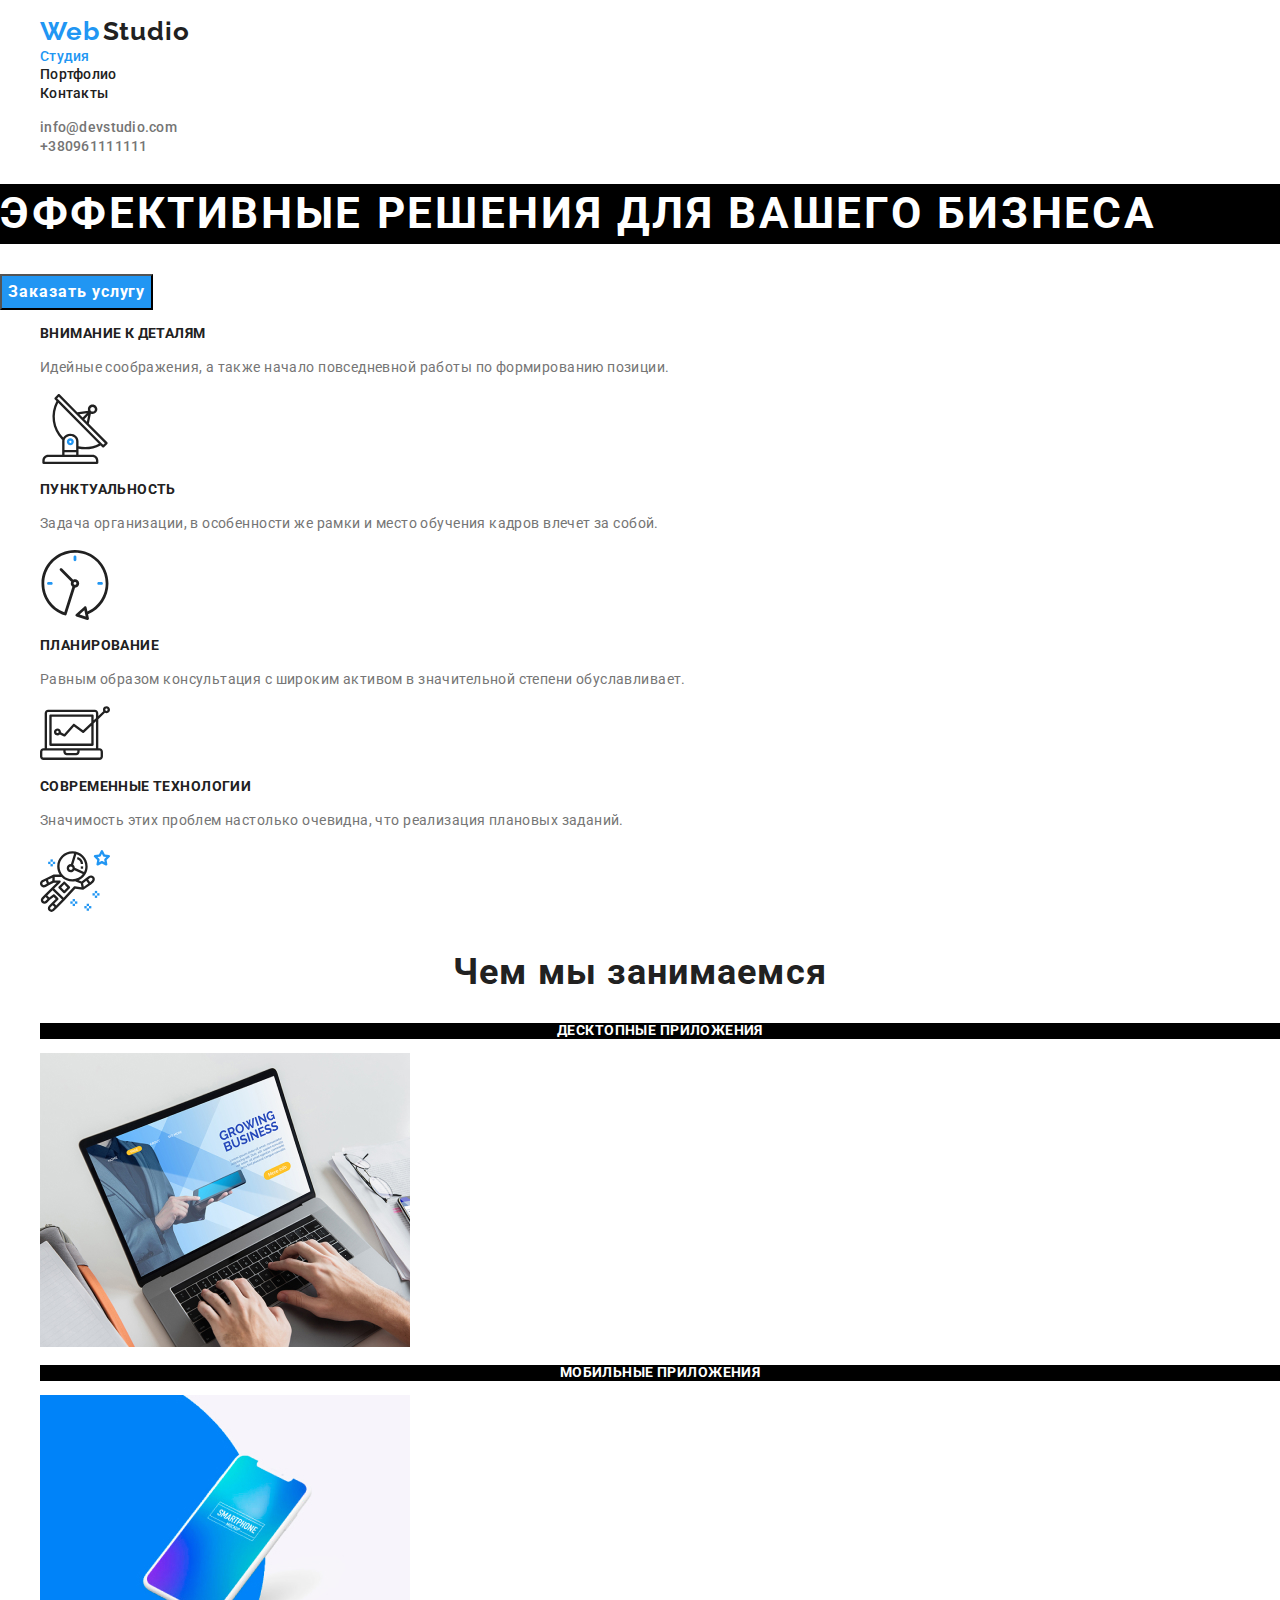
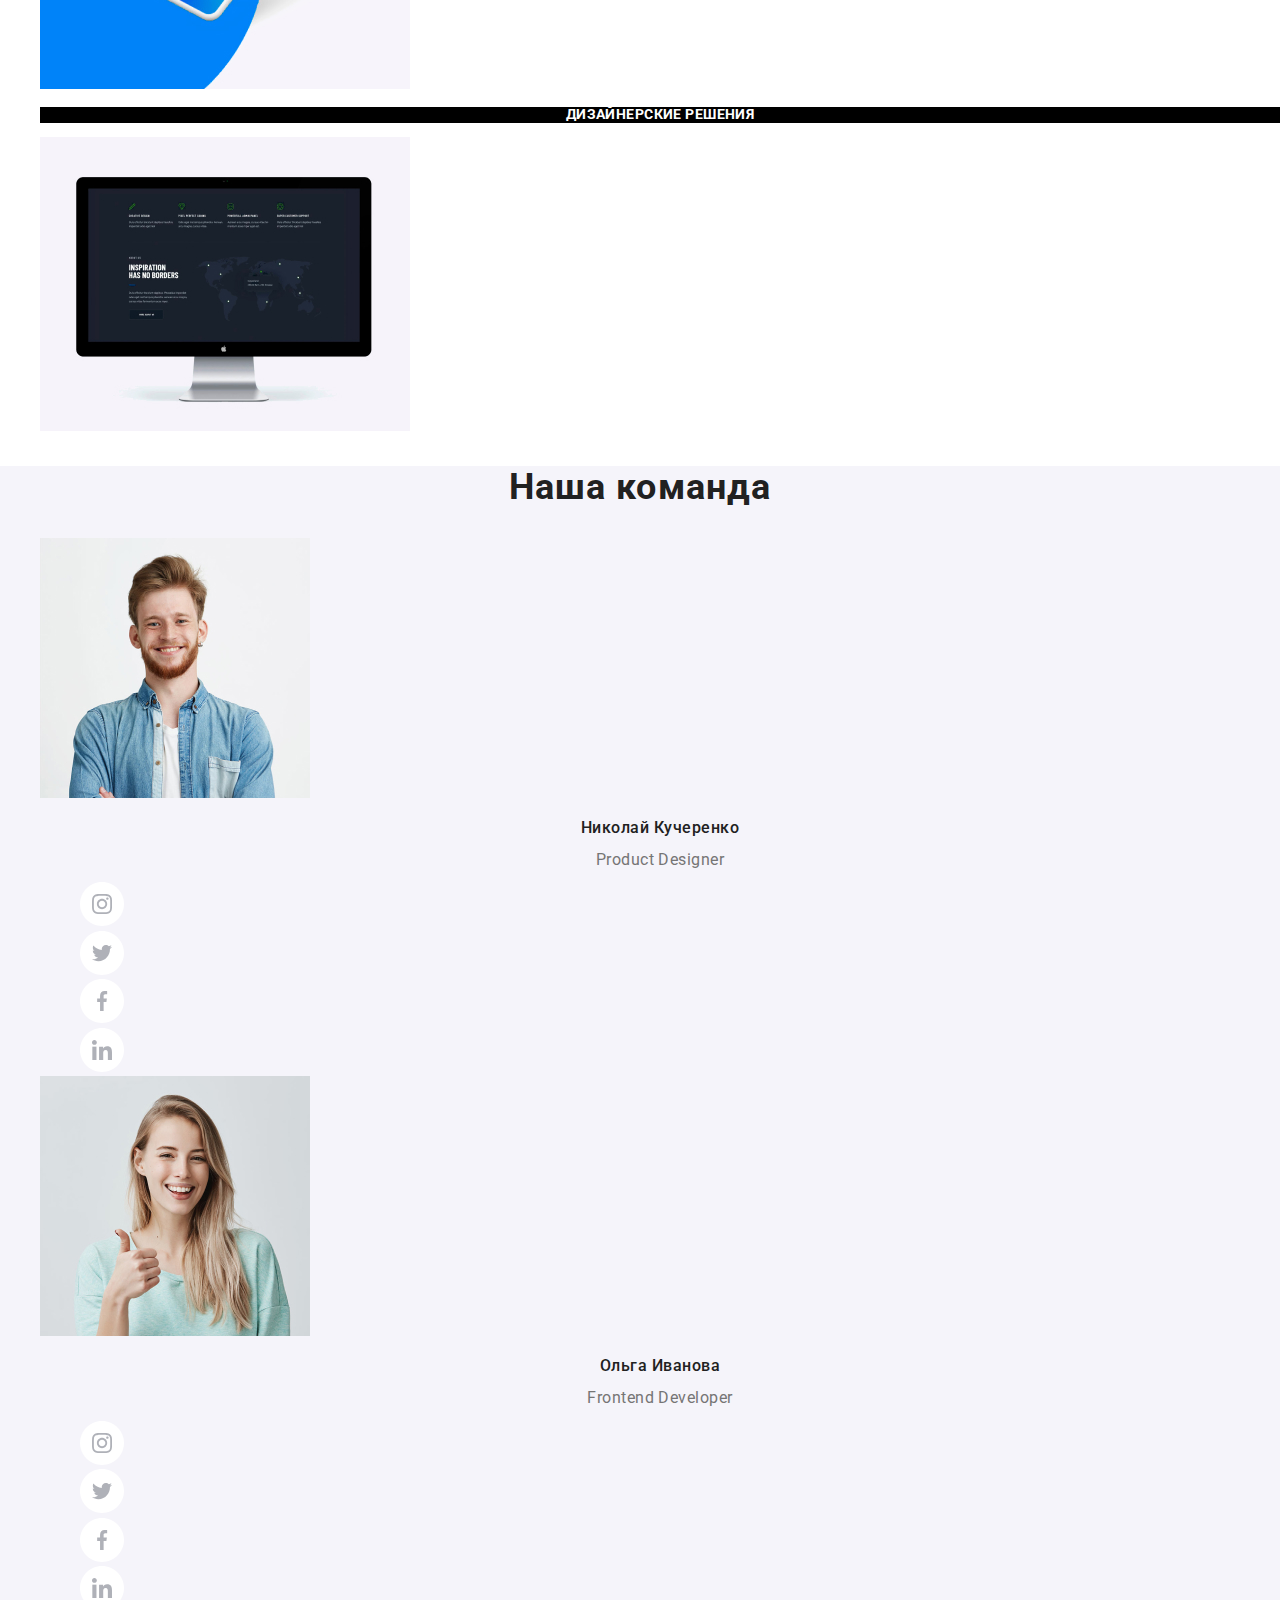
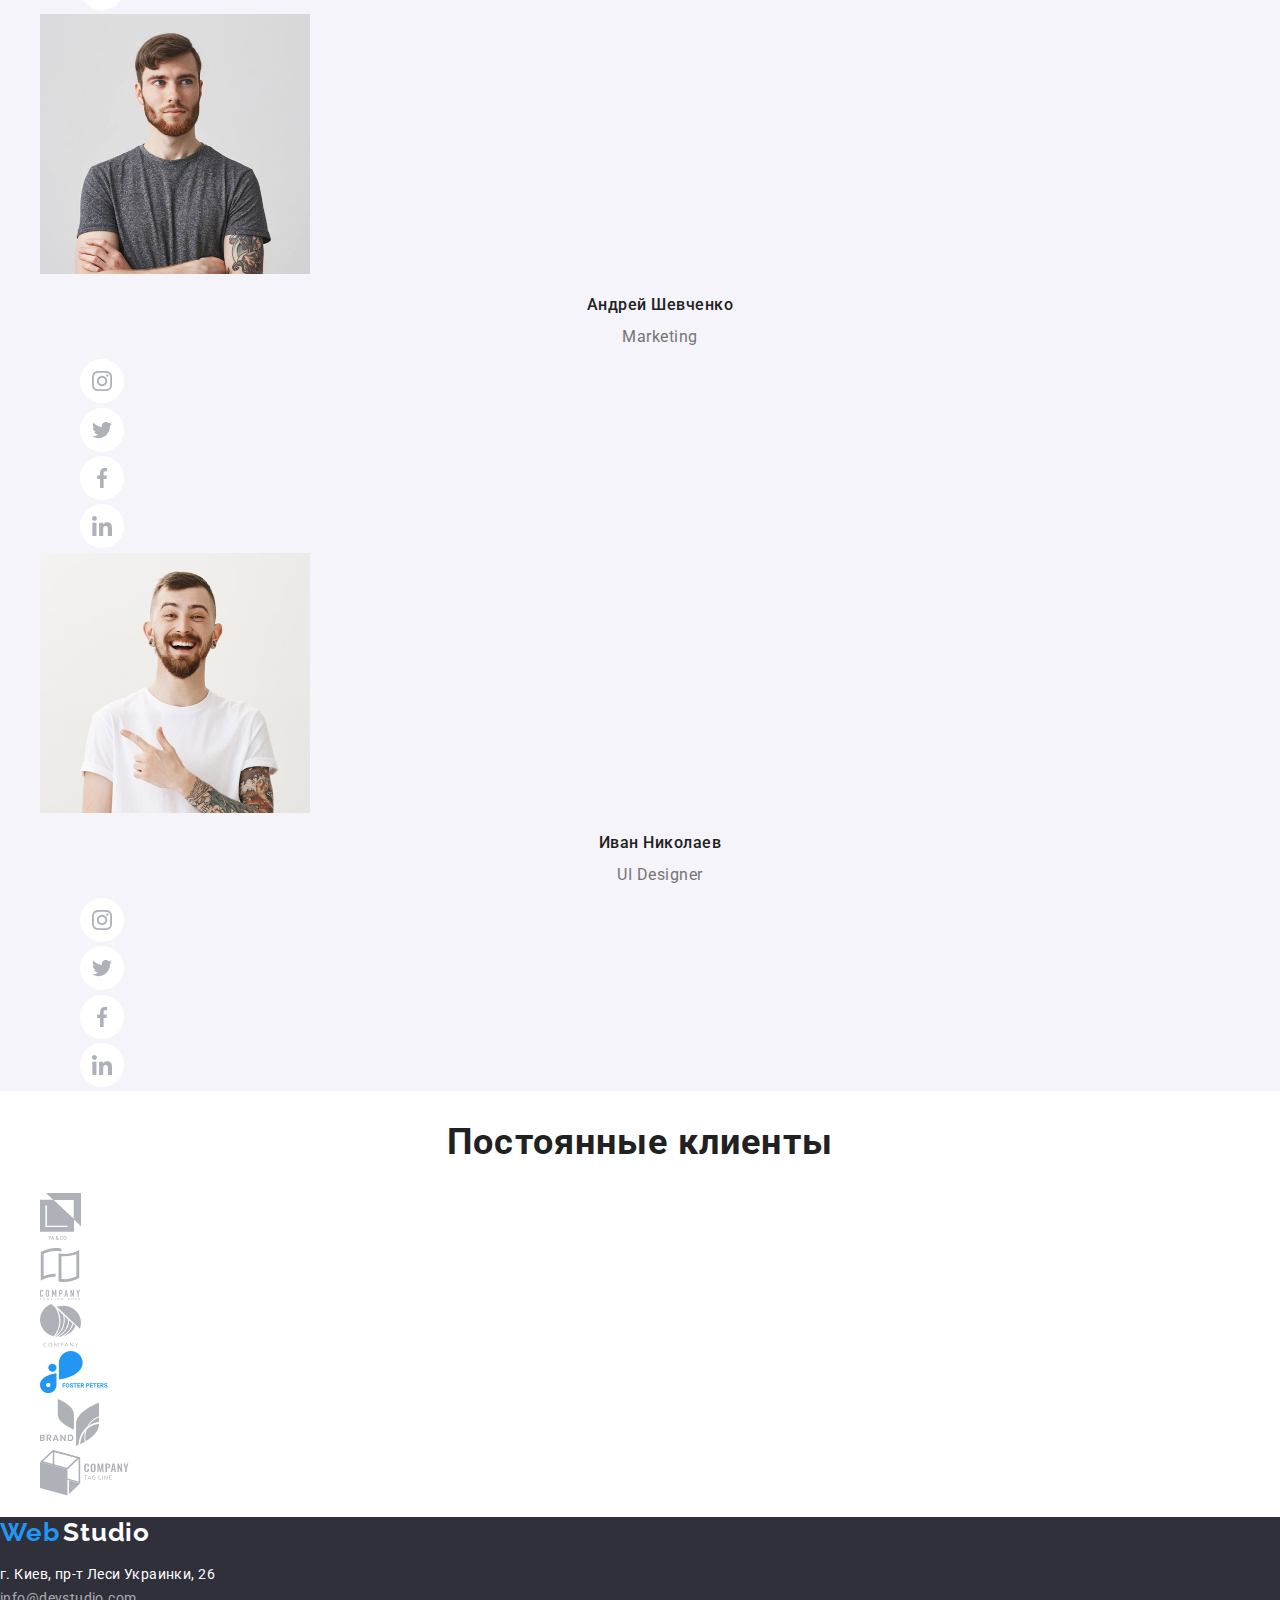
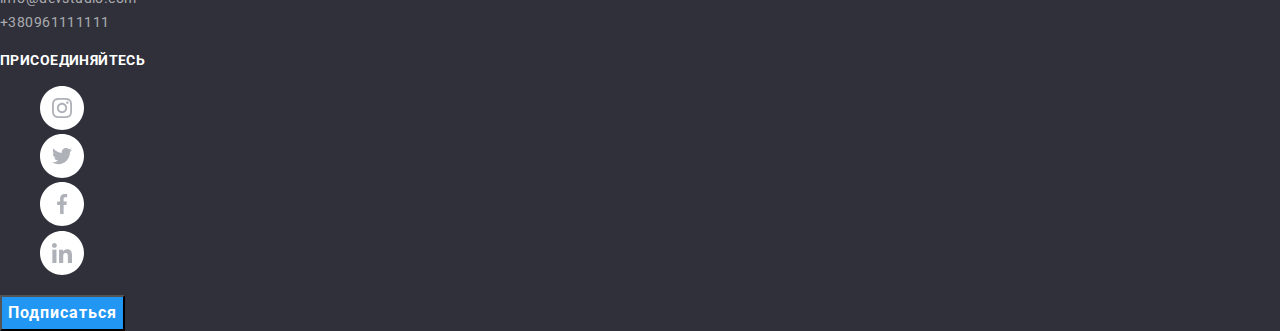
<file: index.html>
<!DOCTYPE html>
<html lang="ru">
  <head>
    <meta charset="UTF-8" />
    <meta name="viewport" content="width=device-width, initial-scale=1.0" />
    <title>Web Studio</title>
    <link
      href="https://fonts.googleapis.com/css2?family=Raleway:wght@400;700&family=Roboto:ital,wght@0,400;0,500;0,900;1,700&display=swap"
      rel="stylesheet"
    />
    <link rel="stylesheet" href="./css/normalize.css" />
    <link rel="stylesheet" href="./css/styles.css" />
  </head>
  <body>
    <header>
      <!--Main Navigation-->
      <nav>
        <ul class="site-nav">
          <li>
            <a href="./index.html" class="link">
              <span class="logo-web">Web</span>
              <span class="logo-studio">Studio</span>
            </a>
          </li>
          <li><a href="./index.html" class="link currant">Студия</a></li>
          <li><a href="./portfolio.html" class="link">Портфолио</a></li>
          <li><a href="#" class="link">Контакты</a></li>
        </ul>
      </nav>

      <!--Contacts-->
      <address class="adress-top">
        <ul>
          <li>
            <a href="mailto:info@devstudio.com" class="contacts"
              >info@devstudio.com</a
            >
          </li>
          <li>
            <a href="tel:+380961111111" class="contacts">+380961111111</a>
          </li>
        </ul>
      </address>
    </header>

    <!--Main Section-->
    <main>
      <!--probably nice banners section will be here latert-->

      <section class="hero">
        <h1 class="hero-title">Эффективные решения для вашего бизнеса</h1>

        <!--Button go to pop-up form-->
        <button type="button" class="button">Заказать услугу</button>
      </section>

      <!--Work principles-->
      <section>
        <h2 hidden>Work principles</h2>
        <ul class="principles">
          <li>
            <h3 class="principles-title">Внимание к деталям</h3>
            <p class="principles-description">
              Идейные соображения, а также начало повседневной работы по
              формированию позиции.
            </p>
            <img src="./images/antenna.svg" alt="Внимание к деталям" />
          </li>
          <li>
            <h3 class="principles-title">Пунктуальность</h3>
            <p class="principles-description">
              Задача организации, в особенности же рамки и место обучения кадров
              влечет за собой.
            </p>
            <img src="./images/clock.svg" alt="Пунктуальность" />
          </li>
          <li>
            <h3 class="principles-title">Планирование</h3>
            <p class="principles-description">
              Равным образом консультация с широким активом в значительной
              степени обуславливает.
            </p>
            <img src="./images/vector.svg" alt="Планирование" />
          </li>
          <li>
            <h3 class="principles-title">Современные технологии</h3>
            <p class="principles-description">
              Значимость этих проблем настолько очевидна, что реализация
              плановых заданий.
            </p>
            <img src="./images/astronaut.svg" alt="Современные технологии" />
          </li>
        </ul>
      </section>

      <!--What do we do section-->
      <section class="section">
        <h2 class="section-title">Чем мы занимаемся</h2>
        <ul class="work-list">
          <li>
            <h3 class="work-list-title">Десктопные приложения</h3>
            <img
              src="./images/desktopapp.jpg"
              alt="Десктопные приложения"
              width="370"
            />
          </li>
          <li>
            <h3 class="work-list-title">Мобильные приложения</h3>
            <img
              src="./images/mobileapp.jpg"
              alt="Мобильные приложения"
              width="370"
            />
          </li>
          <li>
            <h3 class="work-list-title">Дизайнерские решения</h3>
            <img
              src="./images/designerapp.jpg"
              alt="Дизайнерские приложения"
              width="370"
            />
          </li>
        </ul>
      </section>

      <!--Our team section-->
      <section class="team-section">
        <h2 class="section-title">Наша команда</h2>

        <ul class="team">
          <!--Николай Кучеренко-->
          <li>
            <img
              src="./images/kucherenko.jpg"
              alt="Николай Кучеренко"
              width="270"
            />
            <h3 class="team-member-name">Николай Кучеренко</h3>
            <p lang="en" class="profession">Product Designer</p>
            <ul>
              <li>
                <a
                  href="https://www.instagram.com/"
                  target="_blank"
                  rel="noopener noreferrer"
                  aria-label="ссылка Инстаграм"
                  ><img src="./images/insta.svg" alt="Инстаграм" />
                </a>
              </li>
              <li>
                <a
                  href="https://twitter.com/"
                  target="_blank"
                  rel="noopener noreferrer"
                  aria-label="ссылка Твиттер"
                  ><img src="./images/twitter.svg" alt="Твиттер"
                /></a>
              </li>
              <li>
                <a
                  href="https://facebook.com/"
                  target="_blank"
                  rel="noopener noreferrer"
                  aria-label="ссылка Фейсбук"
                  ><img src="./images/facebook.svg" alt="Фейсбук" />
                </a>
              </li>
              <li>
                <a
                  href="https://www.linkedin.com/"
                  target="_blank"
                  rel="noopener noreferrer"
                  aria-label="ссылка Линкедин"
                  ><img src="./images/linkedin.svg" alt="Линкедин"
                /></a>
              </li>
            </ul>
          </li>

          <!--Ольга Иванова-->
          <li>
            <img src="./images/ivanova.jpg" alt="Ольга Иванова" width="270" />
            <h3 class="team-member-name">Ольга Иванова</h3>
            <p lang="en" class="profession">Frontend Developer</p>
            <ul>
              <li>
                <a
                  href="https://www.instagram.com/"
                  target="_blank"
                  rel="noopener noreferrer"
                  aria-label="ссылка Инстаграм"
                  ><img src="./images/insta.svg" alt="Инстаграм"
                /></a>
              </li>
              <li>
                <a
                  href="https://twitter.com/"
                  target="_blank"
                  rel="noopener noreferrer"
                  aria-label="ссылка Твиттер"
                  ><img src="./images/twitter.svg" alt="Твиттер"
                /></a>
              </li>
              <li>
                <a
                  href="https://facebook.com/"
                  target="_blank"
                  rel="noopener noreferrer"
                  aria-label="ссылка Фейсбук"
                  ><img src="./images/facebook.svg" alt="Фейсбук"
                /></a>
              </li>
              <li>
                <a
                  href="https://www.linkedin.com/"
                  target="_blank"
                  rel="noopener noreferrer"
                  aria-label="ссылка Линкедин"
                  ><img src="./images/linkedin.svg" alt="Линкедин"
                /></a>
              </li>
            </ul>
          </li>

          <!--Андрей Шевченко-->
          <li>
            <img
              src="./images/shevchenko.jpg"
              alt="Андрей Шевченко"
              width="270"
            />
            <h3 class="team-member-name">Андрей Шевченко</h3>
            <p lang="en" class="profession">Marketing</p>
            <ul>
              <li>
                <a
                  href="https://www.instagram.com/"
                  target="_blank"
                  rel="noopener noreferrer"
                  aria-label="ссылка Инстаграм"
                  ><img src="./images/insta.svg" alt="Инстаграм"
                /></a>
              </li>
              <li>
                <a
                  href="https://twitter.com/"
                  target="_blank"
                  rel="noopener noreferrer"
                  aria-label="ссылка Твиттер"
                  ><img src="./images/twitter.svg" alt="Твиттер"
                /></a>
              </li>
              <li>
                <a
                  href="https://facebook.com/"
                  target="_blank"
                  rel="noopener noreferrer"
                  aria-label="ссылка Фейсбук"
                  ><img src="./images/facebook.svg" alt="Фейсбук"
                /></a>
              </li>
              <li>
                <a
                  href="https://www.linkedin.com/"
                  target="_blank"
                  rel="noopener noreferrer"
                  aria-label="ссылка Линкедин"
                  ><img src="./images/linkedin.svg" alt="Линкедин"
                /></a>
              </li>
            </ul>
          </li>

          <!--Иван Николаев-->
          <li>
            <img src="./images/nikolayev.jpg" alt="Иван Николаев" width="270" />
            <h3 class="team-member-name">Иван Николаев</h3>
            <p lang="en" class="profession">UI Designer</p>
            <ul>
              <li>
                <a
                  href="https://www.instagram.com/"
                  target="_blank"
                  rel="noopener noreferrer"
                  aria-label="ссылка Инстаграм"
                  ><img src="./images/insta.svg" alt="Инстаграм"
                /></a>
              </li>
              <li>
                <a
                  href="https://twitter.com/"
                  target="_blank"
                  rel="noopener noreferrer"
                  aria-label="ссылка Твиттер"
                  ><img src="./images/twitter.svg" alt="Твиттер"
                /></a>
              </li>
              <li>
                <a
                  href="https://facebook.com/"
                  target="_blank"
                  rel="noopener noreferrer"
                  aria-label="ссылка Фейсбук"
                  ><img src="./images/facebook.svg" alt="Фейсбук"
                /></a>
              </li>
              <li>
                <a
                  href="https://www.linkedin.com/"
                  target="_blank"
                  rel="noopener noreferrer"
                  aria-label="ссылка Линкедин"
                  ><img src="./images/linkedin.svg" alt="Линкедин"
                /></a>
              </li>
            </ul>
          </li>
        </ul>
      </section>

      <!--Our clients section-->
      <section class="section">
        <h2 class="section-title">Постоянные клиенты</h2>
        <ul>
          <!-- Client 1-->
          <li>
            <a
              href="#"
              target="_blank"
              rel="noopener noreferrer"
              aria-label="ссылка на сайт компании"
              ><img
                src="./images/clientlogo1.svg"
                alt="ссылка на сайт компании"
              />
            </a>
          </li>

          <!-- Client 2-->
          <li>
            <a
              href="#"
              target="_blank"
              rel="noopener noreferrer"
              aria-label="ссылка на сайт компании"
              ><img
                src="./images/clientlogo2.svg"
                alt="ссылка на сайт компании"
            /></a>
          </li>

          <!-- Client 3-->
          <li>
            <a
              href="#"
              target="_blank"
              rel="noopener noreferrer"
              aria-label="ссылка на сайт компании"
              ><img
                src="./images/clientlogo3.svg"
                alt="ссылка на сайт компании"
            /></a>
          </li>

          <!-- Client 4-->
          <li>
            <a
              href="#"
              target="_blank"
              rel="noopener noreferrer"
              aria-label="ссылка на сайт компании"
              ><img
                src="./images/clientlogo4.svg"
                alt="ссылка на сайт компании"
            /></a>
          </li>

          <!-- Client 5-->
          <li>
            <a
              href="#"
              target="_blank"
              rel="noopener noreferrer"
              aria-label="ссылка на сайт компании"
              ><img
                src="./images/clientlogo5.svg"
                alt="ссылка на сайт компании"
            /></a>
          </li>

          <!-- Client 6-->
          <li>
            <a
              href="#"
              target="_blank"
              rel="noopener noreferrer"
              aria-label="ссылка на сайт компании"
              ><img
                src="./images/clientlogo6.svg"
                alt="ссылка на сайт компании"
            /></a>
          </li>
        </ul>
      </section>
    </main>

    <!--Footer-->
    <footer class="footer">
      <!--adress section-->
      <div>
        <a href="#">
          <span class="logo-web">Web</span>
          <span class="logo-studio web-white">Studio</span>
        </a>
      </div>
      <div>
        <p>
          <span class="footer-adress">г. Киев, пр-т Леси Украинки, 26 </span
          ><br />
          <span class="email">info@devstudio.com </span><br />
          <span class="phone">+380961111111 </span><br />
        </p>
      </div>

      <!--Sosial media section-->
      <div>
        <b class="slogan">Присоединяйтесь</b>
        <ul>
          <li>
            <a
              href="https://www.instagram.com/"
              target="_blank"
              rel="noopener noreferrer"
              aria-label="ссылка Инстаграм"
              ><img src="./images/insta.svg" alt="Линк на Инстаграм"
            /></a>
          </li>
          <li>
            <a
              href="https://twitter.com/"
              target="_blank"
              rel="noopener noreferrer"
              aria-label="ссылка Твиттер"
              ><img src="./images/twitter.svg" alt="Линк на Твиттер"
            /></a>
          </li>
          <li>
            <a
              href="https://facebook.com/"
              target="_blank"
              rel="noopener noreferrer"
              aria-label="ссылка Фейсбук"
              ><img src="./images/facebook.svg" alt="Линк на Фейсбук"
            /></a>
          </li>
          <li>
            <a
              href="https://www.linkedin.com/"
              target="_blank"
              rel="noopener noreferrer"
              aria-label="ссылка Линкедин"
              ><img src="./images/linkedin.svg" alt="Линк на Линкедин"
            /></a>
          </li>
        </ul>
      </div>
      <!--Dont forget create form here-->
      <button type="button" class="button">Подписаться</button>
    </footer>
  </body>
</html>
</file>
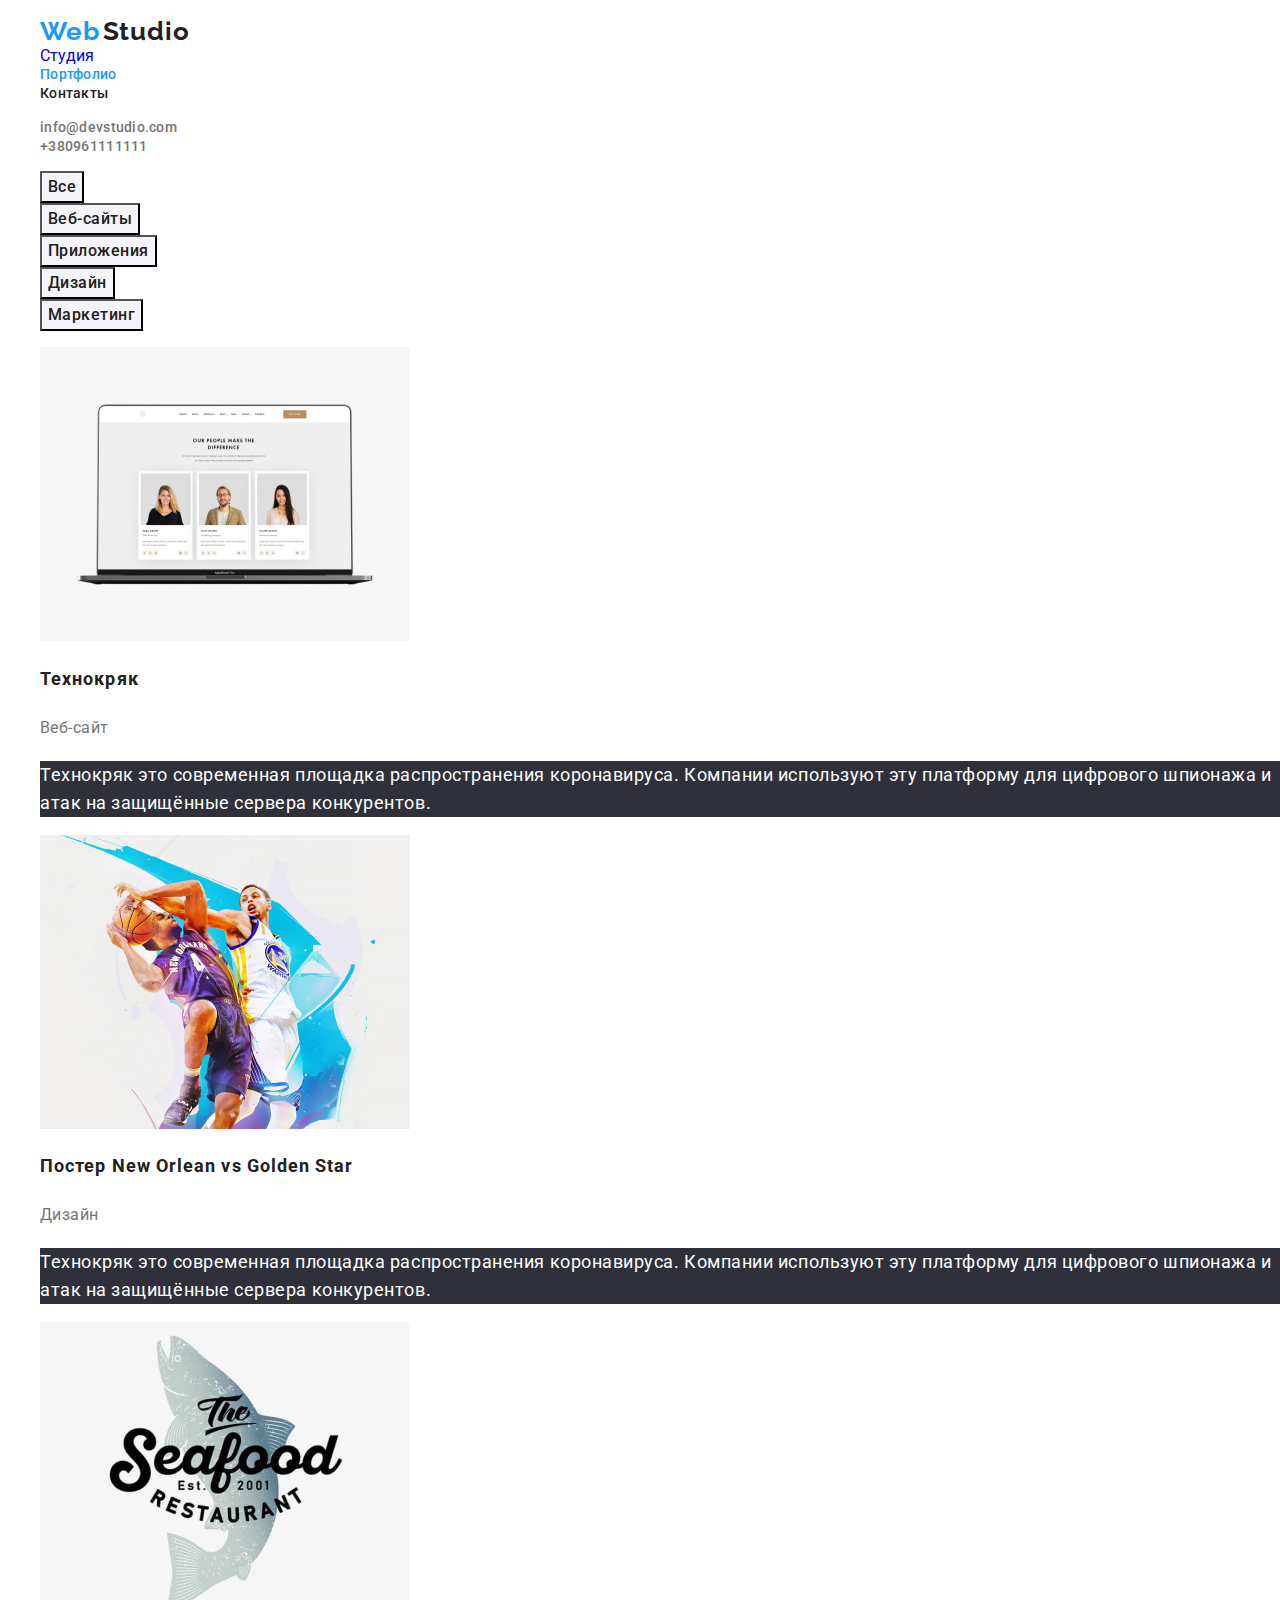
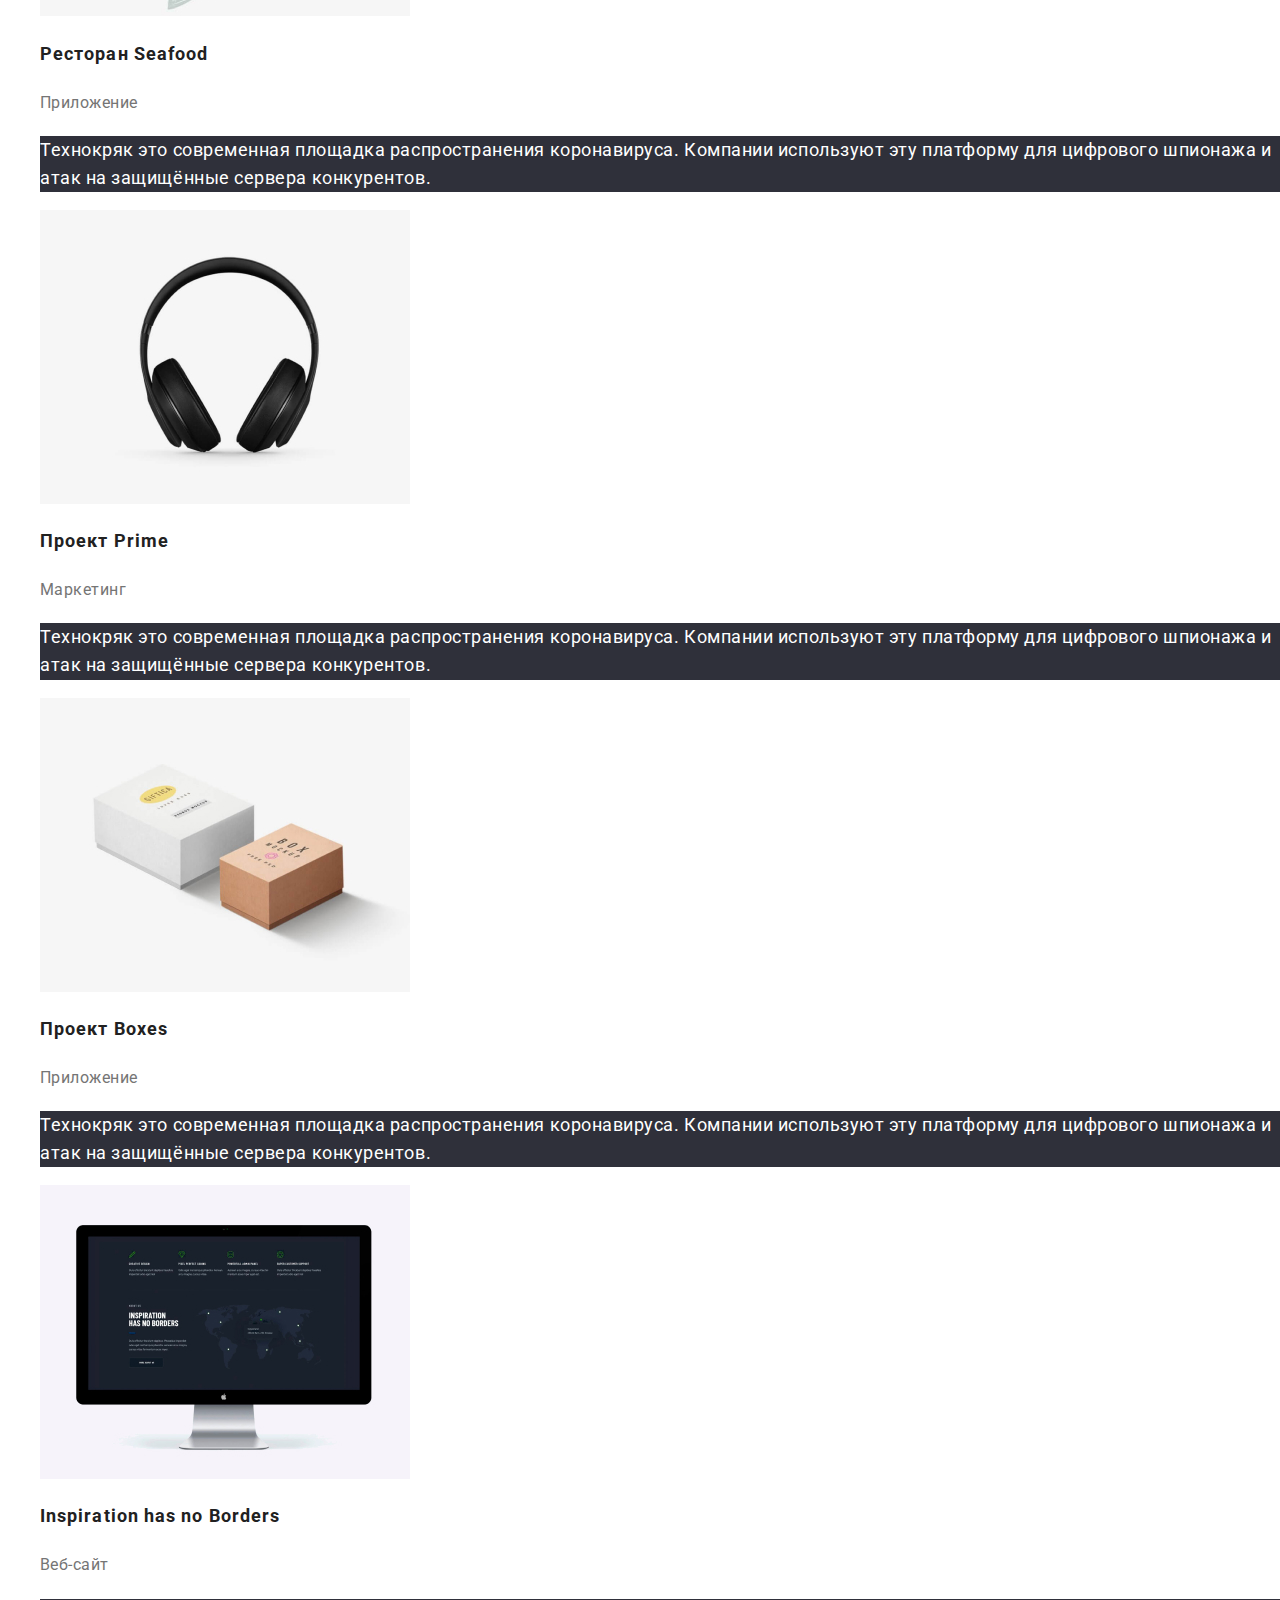
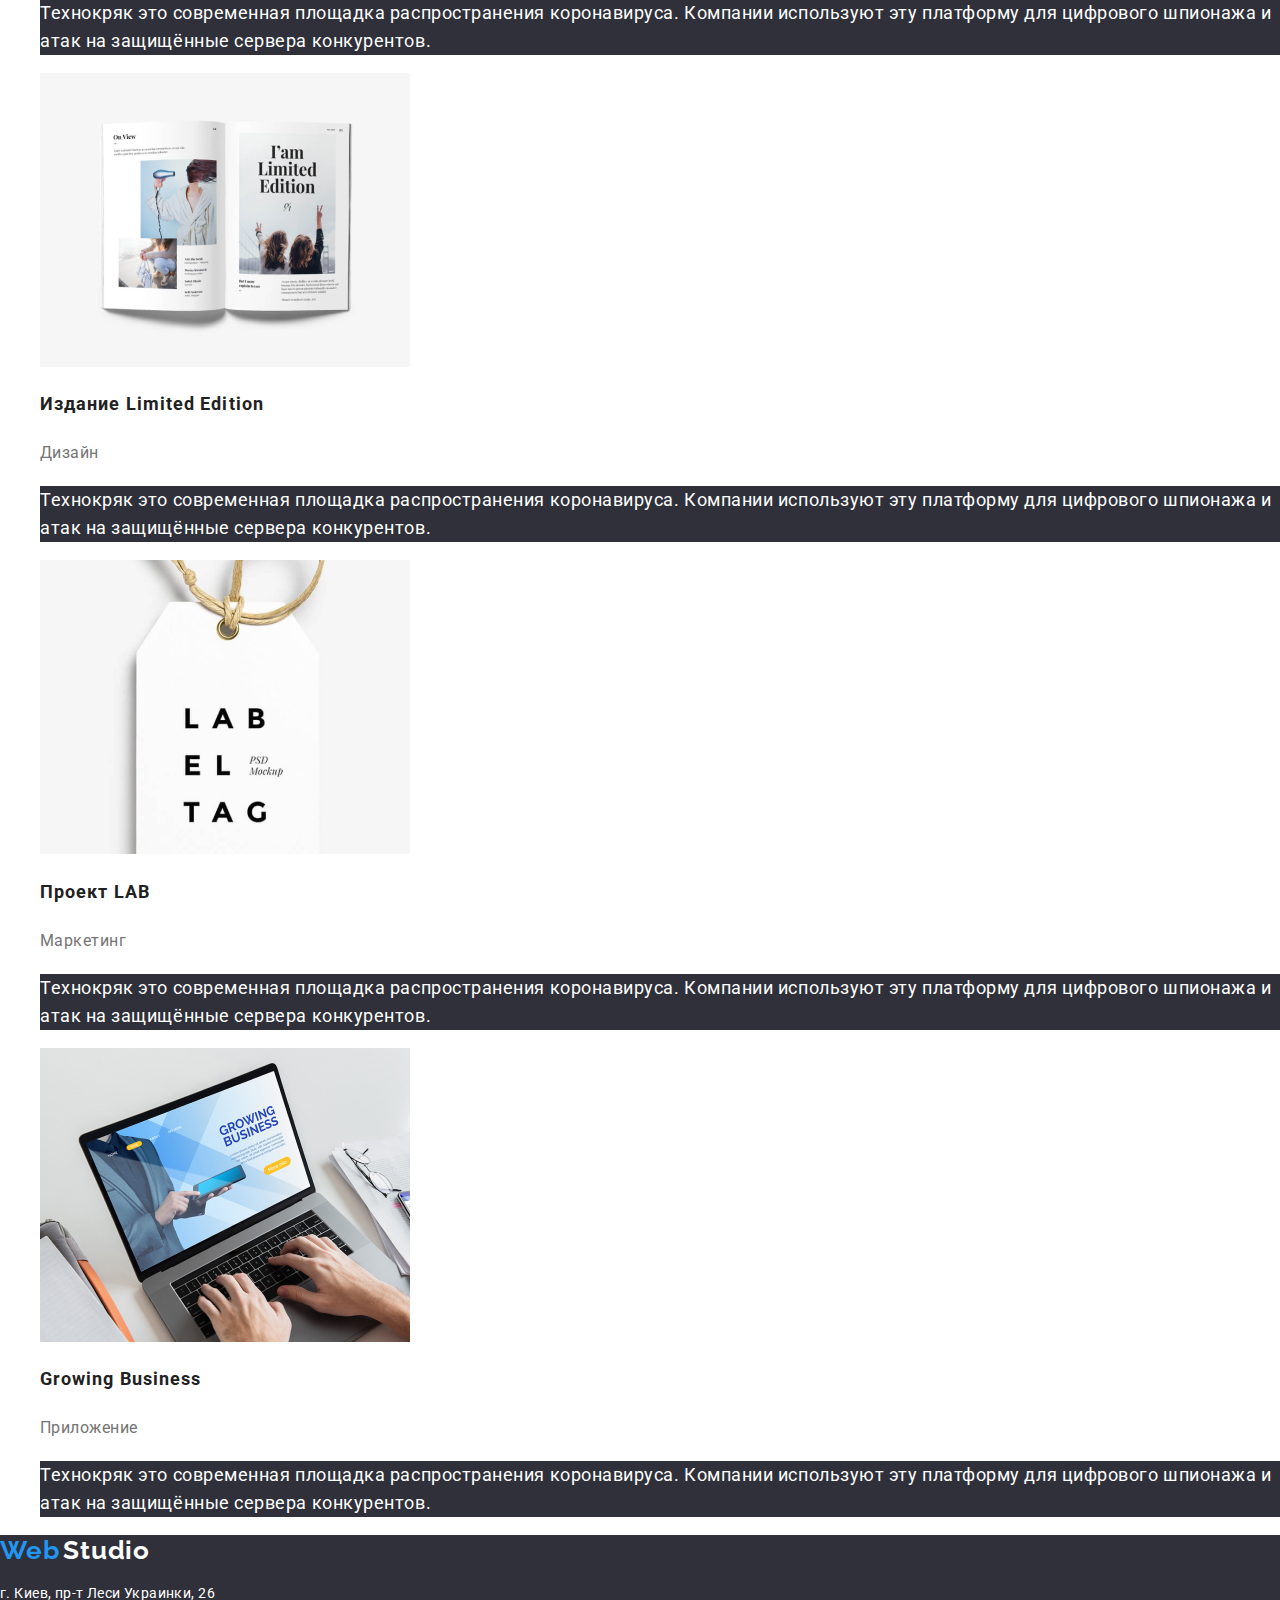
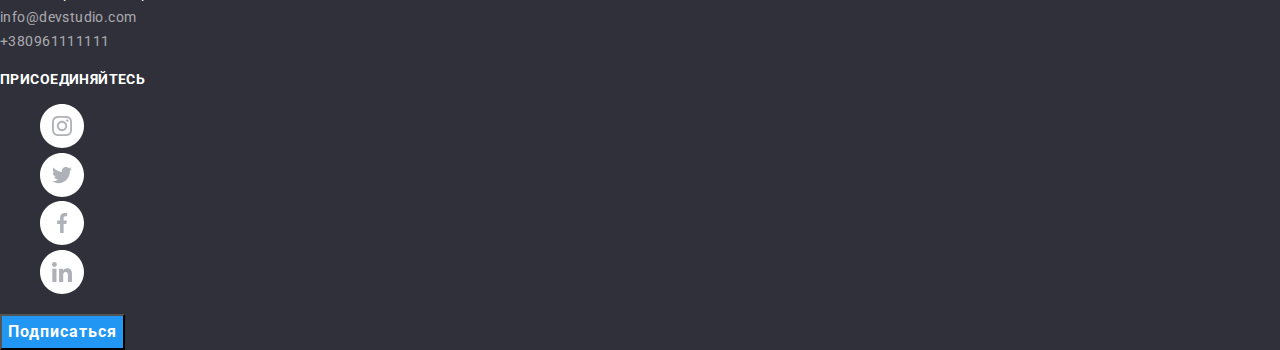
<file: portfolio.html>
<!DOCTYPE html>
<html lang="ru">
  <head>
    <meta charset="UTF-8" />
    <meta name="viewport" content="width=device-width, initial-scale=1.0" />
    <title>Портфолио</title>
    <link
      href="https://fonts.googleapis.com/css2?family=Raleway:wght@400;700&family=Roboto:ital,wght@0,400;0,500;0,900;1,700&display=swap"
      rel="stylesheet"
    />
    <link rel="stylesheet" href="./css/normalize.css" />
    <link rel="stylesheet" href="./css/styles.css" />
  </head>

  <body>
    <header>
      <!--Main Navigation-->
      <nav>
        <ul class="site-nav">
          <li>
            <a href="./index.html" class="link">
              <span class="logo-web">Web</span>
              <span class="logo-studio">Studio</span>
            </a>
          </li>
          <li><a href="./index.html">Студия</a></li>
          <li>
            <a href="./portfolio.html" class="link currant">Портфолио</a>
          </li>
          <li><a href="#" class="link">Контакты</a></li>
        </ul>
      </nav>

      <!--Contacts-->
      <address class="adress-top">
        <ul>
          <li>
            <a href="mailto:info@devstudio.com" class="contacts"
              >info@devstudio.com</a
            >
          </li>
          <li>
            <a href="tel:+380961111111" class="contacts">+380961111111</a>
          </li>
        </ul>
      </address>
    </header>

    <!--Section filter and cards-->
    <main>
      <section>
        <h1 hidden>Наше портфолио проектов</h1>
        <ul>
          <li><button type="button" class="button-portfolio">Все</button></li>
          <li>
            <button type="button" class="button-portfolio">Веб-сайты</button>
          </li>
          <li>
            <button type="button" class="button-portfolio">Приложения</button>
          </li>
          <li>
            <button type="button" class="button-portfolio">Дизайн</button>
          </li>
          <li>
            <button type="button" class="button-portfolio">Маркетинг</button>
          </li>
        </ul>

        <!--cards-->
        <ul class="portfolio">
          <li>
            <a href="#">
              <img
                src="./images/technokryak.jpg"
                alt="Технокряк веб сайт"
                width="370"
              />
              <h2 class="portfolio-title">Технокряк</h2>
              <p class="portfolio-group">Веб-сайт</p>
              <p class="portfolio-description">
                Технокряк это современная площадка распространения коронавируса.
                Компании используют эту платформу для цифрового шпионажа и атак
                на защищённые сервера конкурентов.
              </p>
            </a>
          </li>
          <li>
            <a href="#">
              <img
                src="./images/posterNewOrlean.jpg"
                alt="Постер"
                width="370"
              />
              <h2 class="portfolio-title">Постер New Orlean vs Golden Star</h2>
              <p class="portfolio-group">Дизайн</p>
              <p class="portfolio-description">
                Технокряк это современная площадка распространения коронавируса.
                Компании используют эту платформу для цифрового шпионажа и атак
                на защищённые сервера конкурентов.
              </p>
            </a>
          </li>
          <li>
            <a href="#">
              <img
                src="./images/restaurant.jpg"
                alt="Приложение для ресторана"
                width="370"
              />
              <h2 class="portfolio-title">Ресторан Seafood</h2>
              <p class="portfolio-group">Приложение</p>
              <p class="portfolio-description">
                Технокряк это современная площадка распространения коронавируса.
                Компании используют эту платформу для цифрового шпионажа и атак
                на защищённые сервера конкурентов.
              </p>
            </a>
          </li>
          <li>
            <a href="#">
              <img
                src="./images/projectPrime.jpg"
                alt="Маркетинговый проект"
                width="370"
              />
              <h2 class="portfolio-title">Проект Prime</h2>
              <p class="portfolio-group">Маркетинг</p>
              <p class="portfolio-description">
                Технокряк это современная площадка распространения коронавируса.
                Компании используют эту платформу для цифрового шпионажа и атак
                на защищённые сервера конкурентов.
              </p>
            </a>
          </li>
          <li>
            <a href="#">
              <img
                src="./images/projectBoxes.jpg"
                alt="Приложение Коробка"
                width="370"
              />
              <h2 class="portfolio-title">Проект Boxes</h2>
              <p class="portfolio-group">Приложение</p>
              <p class="portfolio-description">
                Технокряк это современная площадка распространения коронавируса.
                Компании используют эту платформу для цифрового шпионажа и атак
                на защищённые сервера конкурентов.
              </p>
            </a>
          </li>
          <li>
            <a href="#">
              <img
                src="./images/InspirationHasNoBorders.jpg"
                alt="Веб сайт про вдохновение"
                width="370"
              />
              <h2 class="portfolio-title">Inspiration has no Borders</h2>
              <p class="portfolio-group">Веб-сайт</p>
              <p class="portfolio-description">
                Технокряк это современная площадка распространения коронавируса.
                Компании используют эту платформу для цифрового шпионажа и атак
                на защищённые сервера конкурентов.
              </p>
            </a>
          </li>
          <li>
            <a href="#">
              <img
                src="./images/EditionLimitedEdition.jpg"
                alt="Дизайн"
                width="370"
              />
              <h2 class="portfolio-title">Издание Limited Edition</h2>
              <p class="portfolio-group">Дизайн</p>
              <p class="portfolio-description">
                Технокряк это современная площадка распространения коронавируса.
                Компании используют эту платформу для цифрового шпионажа и атак
                на защищённые сервера конкурентов.
              </p>
            </a>
          </li>
          <li>
            <a href="#">
              <img
                src="./images/projectLab.jpg"
                alt="Маркетинг проекта Лаб"
                width="370"
              />
              <h2 class="portfolio-title">Проект LAB</h2>
              <p class="portfolio-group">Маркетинг</p>
              <p class="portfolio-description">
                Технокряк это современная площадка распространения коронавируса.
                Компании используют эту платформу для цифрового шпионажа и атак
                на защищённые сервера конкурентов.
              </p>
            </a>
          </li>
          <li>
            <a href="#">
              <img
                src="./images/growingBusiness.jpg"
                alt="Приложение про бизнес"
                width="370"
              />
              <h2 class="portfolio-title">Growing Business</h2>
              <p class="portfolio-group">Приложение</p>
              <p class="portfolio-description">
                Технокряк это современная площадка распространения коронавируса.
                Компании используют эту платформу для цифрового шпионажа и атак
                на защищённые сервера конкурентов.
              </p>
            </a>
          </li>
        </ul>
      </section>
    </main>

    <!--Footer-->
    <footer class="footer">
      <!--adress section-->
      <div>
        <a href="#">
          <span class="logo-web">Web</span>
          <span class="logo-studio web-white">Studio</span>
        </a>
      </div>
      <div>
        <p>
          <span class="footer-adress">г. Киев, пр-т Леси Украинки, 26 </span
          ><br />
          <span class="email">info@devstudio.com </span><br />
          <span class="phone">+380961111111 </span><br />
        </p>
      </div>

      <!--Sosial media section-->
      <div>
        <b class="slogan">Присоединяйтесь</b>
        <ul>
          <li>
            <a
              href="https://www.instagram.com/"
              target="_blank"
              rel="noopener noreferrer"
              aria-label="ссылка Инстаграм"
              ><img src="./images/insta.svg" alt="Линк на Инстаграм"
            /></a>
          </li>
          <li>
            <a
              href="https://twitter.com/"
              target="_blank"
              rel="noopener noreferrer"
              aria-label="ссылка Твиттер"
              ><img src="./images/twitter.svg" alt="Линк на Твиттер"
            /></a>
          </li>
          <li>
            <a
              href="https://facebook.com/"
              target="_blank"
              rel="noopener noreferrer"
              aria-label="ссылка Фейсбук"
              ><img src="./images/facebook.svg" alt="Линк на Фейсбук"
            /></a>
          </li>
          <li>
            <a
              href="https://www.linkedin.com/"
              target="_blank"
              rel="noopener noreferrer"
              aria-label="ссылка Линкедин"
              ><img src="./images/linkedin.svg" alt="Линк на Линкедин"
            /></a>
          </li>
        </ul>
      </div>
      <!--Dont forget create form here-->
      <button type="button" class="button">Подписаться</button>
    </footer>
  </body>
</html>
</file>
<file: css/styles.css>
:root {
  --primary-text-color: #757575;
  --title-text-color: #212121;
  --acent-text-color: #2196f3;
  --contacts-text-color: rgba(255, 255, 255, 0.6);
  --footer-background-color: #2f303a;
  --white-text-color: #ffffff;
  --grey-back-color: #f5f4fa;
}

/* CLASSES UTILITIES AND UNIVERSE*/

ul {
  list-style-type: none;
}

a {
  text-decoration: none;
}
.section-title {
  color: var(--title-text-color);
  font-weight: 700;
  font-size: 36px;
  line-height: 1.17;
  letter-spacing: 0.03em;
  text-align: center;
}

body {
  background-color: #ffffff;
  color: var(--primary-text-color);
  font-family: Roboto, sans-serif;
}

/* Main Navigation*/
.logo-web {
  color: var(--acent-text-color);
  font-family: Raleway, sans-serif;
  font-weight: 700;
  font-size: 26px;
  line-height: 1.19;
  letter-spacing: 0.03em;
}

.logo-studio {
  color: var(--title-text-color);
  font-family: Raleway, sans-serif;
  font-weight: 700;
  font-size: 26px;
  line-height: 1.19;
  letter-spacing: 0.03em;
}

.site-nav .link {
  color: var(--title-text-color);
  font-weight: 500;
  font-size: 14px;
  line-height: 1.14px;
  letter-spacing: 0.02em;
}

.adress-top {
  font-style: normal;
}
.contacts {
  color: var(--primary-text-color);
  font-weight: 500;
  font-size: 14px;
  line-height: 1.14px;
  letter-spacing: 0.02em;
}

.button {
  background-color: var(--acent-text-color);
  color: var(--white-text-color);
  font-family: inherit;
  font-weight: 700;
  font-size: 16px;
  line-height: 1.88;
  text-align: center;
  letter-spacing: 0.06em;
}

.link:hover,
.link:focus,
.contacts:hover,
.contacts:focus,
.button:active,
.button-portfolio:active {
  color: var(--acent-text-color);
}

.link.currant {
  color: var(--acent-text-color);
}

/* Hero*/
.hero-title {
  color: #ffffff;
  background-color: black; /*background-color it´s temporary put here*/
  font-weight: 700;
  font-size: 44px;
  line-height: 1.36;
  letter-spacing: 0.06em;
  text-transform: uppercase;
}

/* Work principles*/

.principles-title {
  color: var(--title-text-color);
  font-weight: 700;
  font-size: 14px;
  line-height: 1.14;
  letter-spacing: 0.03em;
  text-transform: uppercase;
}

.principles-description {
  font-weight: 400;
  font-size: 14px;
  line-height: 1.71;
  letter-spacing: 0.03em;
}

/* What do we do section*/
.work-list-title {
  color: var(--white-text-color);
  background-color: black; /*is temporary here*/
  font-weight: 700;
  font-size: 14px;
  line-height: 1.14;
  text-align: center;
  letter-spacing: 0.03em;
  text-transform: uppercase;
}

/* Our team section*/
.team-section {
  background-color: var(--grey-back-color);
}
.team-member-name {
  color: var(--title-text-color);
  font-weight: 500;
  font-size: 16px;
  line-height: 1.19;
  text-align: center;
  letter-spacing: 0.03em;
}

.profession {
  font-weight: 400;
  font-size: 16px;
  line-height: 0.84;
  text-align: center;
  letter-spacing: 0.03em;
}

/* Our clients section*/

/* Adress section*/
.footer {
  background: var(--footer-background-color);
}
.footer-adress {
  color: var(--white-text-color);
  font-weight: 400;
  font-size: 14px;
  line-height: 1.71;
  letter-spacing: 0.03em;
}

.email,
.phone {
  color: var(--contacts-text-color);
  font-weight: 400;
  font-size: 14px;
  line-height: 1.71;
  letter-spacing: 0.03em;
}

.web-white {
  color: var(--white-text-color);
  font-family: Raleway, sans-serif;
  font-weight: 700;
  font-size: 26px;
  line-height: 1.19;
  letter-spacing: 0.03em;
}

.slogan {
  color: var(--white-text-color);
  font-weight: 700;
  font-size: 14px;
  line-height: 1.14;
  letter-spacing: 0.03em;
  text-transform: uppercase;
}

/*PORTFOLIO PAGE CSS*/

.button-portfolio {
  background-color: var(--grey-back-color);
  color: var(--title-text-color);
  font-family: inherit;
  font-weight: 500;
  font-size: 16px;
  line-height: 1.63;
  text-align: center;
  letter-spacing: 0.03em;
}

.button-portfolio:focus,
.button-portfolio:hover {
  background-color: var(--acent-text-color);
  color: var(--white-text-color);
}

.portfolio-title {
  color: var(--title-text-color);
  font-weight: 700;
  font-size: 18px;
  line-height: 2;
  letter-spacing: 0.06em;
}

.portfolio-group {
  color: var(--primary-text-color);
  font-weight: 400;
  font-size: 16px;
  line-height: 1.88;
  letter-spacing: 0.03em;
}

.portfolio-description {
  color: var(--white-text-color);
  background-color: var(--footer-background-color); /*temporary here*/
  font-weight: 400;
  font-size: 18px;
  line-height: 1.56;
  letter-spacing: 0.03em;
}
</file>
